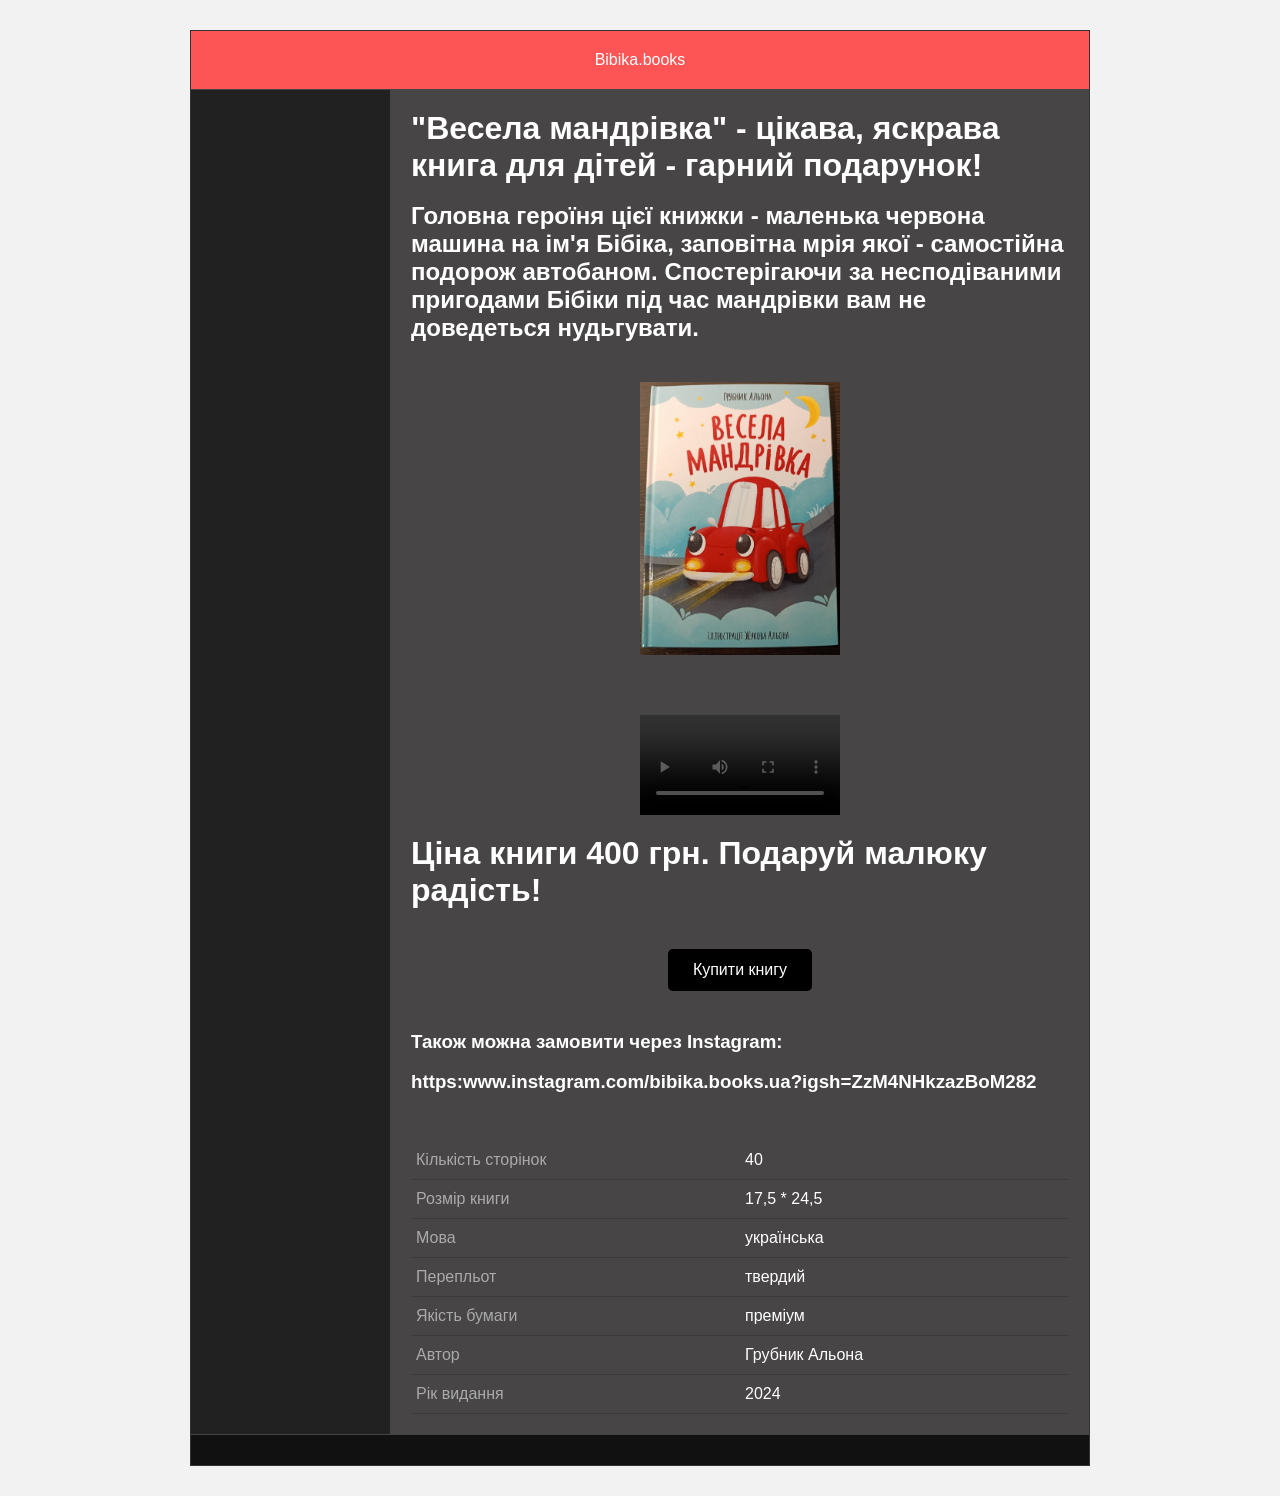
<file: index.html>
<!DOCTYPE html>
<html lang="uk">
<head>
    <meta charset="UTF-8">
    <title>Bibika.books</title>
    <meta name="description" content="Цікава казка - книга для дітей від 3 років.Книга для дітей від 3 років на подарунок купити. Книга подарок ребенку 3-5 лет купить. Цікава книжка для дитини.Bibika.books. Весела мандрівка - Альона Грубника">
    <meta name="keywords" content="
Казки на ніч. Сказки на ночь. Книжка для малюків 3-5 років,на подарунок купити. Книга подарок ребенку 3-5 лет купить. Цікава книжка для дитини, доставка по Україні">
    <link rel="stylesheet" href="style.css">
</head>
<body>
    <div class="page">
           <div class="header">
            Bibika.books
           </div>
           <div class="main">
                   <div class="menu">
                    
                   </div>
                <div class="content">
                    <h1>"Весела мандрівка" - цікава, яскрава книга для дітей - гарний подарунок!</h1><br>
     <h2><p>Головна героїня цієї книжки - маленька червона машина на ім'я Бібіка, заповітна мрія якої - самостійна подорож автобаном. Спостерігаючи за несподіваними пригодами Бібіки під час мандрівки вам не доведеться нудьгувати.</p></h2>
    <div class="content">
    <img src="img/photo3.jpg" class="center-img">
</div>
<video controls class="content-video">
    <source src="video/video1.mp4" type="video/mp4">
</video>
<h1>Ціна книги 400 грн.   Подаруй малюку радість!</h1>
<div class="buy-wrapper">
    <a href="order.html" class="buy-button">Купити книгу</a>
</div>
<h3>Також можна замовити через Instagram:</h3><br><a href="https:www.instagram.com/bibika.books.ua?igsh=ZzM4NHkzazBoM282"
   target="_blank"
   rel="noopener"
   class="insta-link">
   <h3>https:www.instagram.com/bibika.books.ua?igsh=ZzM4NHkzazBoM282</h3><br>
</a>
<div class="book-info">
    <table>
        <tr>
            <td>Кількість сторінок</td>
            <td>40</td>
        </tr>
        <tr>
            <td>Розмір книги</td>
            <td>17,5 * 24,5</td>
        </tr>
        <tr>
            <td>Мова</td>
            <td>українська</td>
        </tr>
        <tr>
            <td>Перепльот</td>
            <td>твердий</td>
        </tr>
        <tr>
            <td>Якість бумаги</td>
            <td>преміум</td>
        </tr>
        <tr>
            <td>Автор</td>
            <td>Грубник Альона</td>
        </tr>
        <tr>
            <td>Рік видання</td>
            <td>2024</td>
        </tr>
    </table>
</div>
                </div>
           </div>
           <div class="footer">
               
           </div>
    </div>
</body>
</html>
</file>
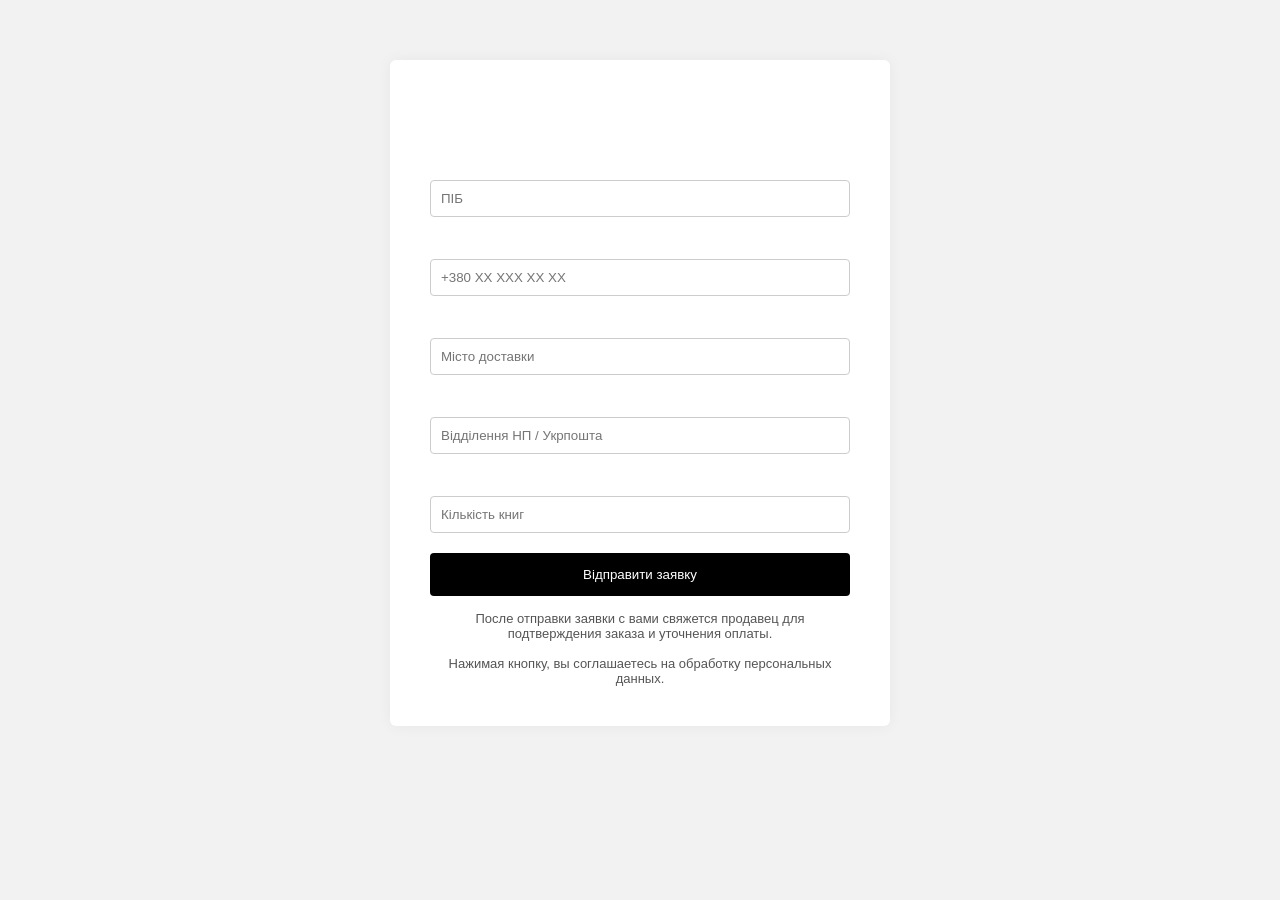
<file: order.html>
<!DOCTYPE html>
<html lang="uk">
<head>
    <meta charset="UTF-8">
    <title>Оформлення замовлення</title>
    <link rel="stylesheet" href="style.css">
</head>
<body>
<div class="order-container">

    <h2>Оформление заказа</h2>

    <form action="https://formspree.io/f/xjgewgjq" method="POST">
    <div class="form-group">
        <label>Имя и фамилия</label>
        <input 
            type="text" 
            name="ПІБ" 
            placeholder="ПІБ"
            required>
    </div>

    <div class="form-group">
        <label>Номер телефона</label>
        <input 
            type="tel" 
            name="Номер телефона" 
            placeholder="+380 ХХ ХХХ ХХ ХХ"
            required>
    </div>

    <div class="form-group">
        <label>Город доставки</label>
        <input 
            type="text" 
            name="Місто доставки" 
            placeholder="Місто доставки"
            required>
    </div>

    <div class="form-group">
        <label>Отделение Новой Почты</label>
        <input 
            type="text" 
            name="Відділення НП / Укрпошта" 
            placeholder="Відділення НП / Укрпошта"
            required>
    </div>
    <div class="form-group">
        <label>Количество книг</label>
        <input
            placeholder="Кількість книг" 
            type="number" 
            name="Кількість" 
            min="1" 
            value="Кількість:"
            required>
    </div>
    <button type="submit" class="submit-btn">Відправити заявку</button>
    <p class="note">
        После отправки заявки с вами свяжется продавец для подтверждения заказа и уточнения оплаты.
    </p>
    <p class="privacy">
        Нажимая кнопку, вы соглашаетесь на обработку персональных данных.
    </p>
</form>
</div>
</body>
</html>
</file>
<file: style.css>
* {
    margin: 0;
    padding: 0;
    box-sizing: border-box;
}

body {
    background: #f16262;
    font-family: Arial, sans-serif;
    color: #fff;
}

.page {
    width: 900px;
    margin: 30px auto;
    border: 1px solid #333; /* тонкая рамка */
}

.header {
    background: #fd5555;
    padding: 20px;
    text-align: center;
    border-bottom: 1px solid #444; /* тонкая линия */
}

.main {
    display: flex;
    min-height: 400px;
}

.menu {
    width: 200px;
    background: #222121;
    padding: 50px;
    border-right: 1px solid #444; 
}

.content {
    flex: 1;
    background: #474545;
    padding: 20px;
}

.footer {
    background: #111;
    text-align: center;
    padding: 15px;
    border-top: 1px solid #444;
    font-size: 14px;
    color: #bbb;
}

.center-img {
    display: block;       /* делает картинку блочной */
    margin: 20px auto;    /* центрирует */
    max-width: 200px;     /* максимальный размер */
    width: 100%;          /* адаптивность */
    height: auto;         /* сохраняет пропорции */
}
.content-video {
    display: block;
    margin: 20px auto; 
    width: 100%;
    max-width: 200px;
    height:auto;
}
.book-info {
    margin-top: 30px;
}

.book-info table {
    width: 100%;
    border-collapse: collapse;
}

.book-info td {
    padding: 10px 5px;
    border-bottom: 1px solid #3a3a3a; /* тонкая серая линия */
}

.book-info td:first-child {
    color: #aaa;  /* приглушённый цвет для названия */
    width: 50%;
}

body{
    margin: 0;
    background: #f2f2f2; /* светлый фон */
    font-family: Arial, sans-serif;
}

/* центрирование кнопки */
.buy-wrapper{
    text-align: center;
    margin: 40px 0;
}

.buy-button{
    display: inline-block;
    padding: 12px 25px;
    background: #000000;
    color: #ffffff;
    text-decoration: none;
    border-radius: 5px;
}

.buy-button:hover{
    background: #15ff00;
}

.order-container{
    max-width: 500px;
    margin: 60px auto;
    background: white;
    padding: 40px;
    border-radius: 6px;
    box-shadow: 0 0 15px rgba(0,0,0,0.05);
}

/* заголовок */
.order-container h2{
    text-align: center;
    margin-bottom: 30px;
}

/* блок каждого поля */
.form-group{
    display: flex;
    flex-direction: column;
    margin-bottom: 20px;
}

.form-group label{
    margin-bottom: 6px;
    font-size: 14px;
}

.form-group input{
    padding: 10px;
    border: 1px solid #ccc;
    border-radius: 4px;
}

/* кнопка */
.submit-btn{
    width: 100%;
    padding: 14px;
    background: rgb(0, 0, 0);
    color: rgb(255, 255, 255);
    border: none;
    border-radius: 4px;
    cursor: pointer;
}

.submit-btn:hover{
    background: #333;
}

.note{
    margin-top: 15px;
    font-size: 13px;
    text-align: center;
}

.insta-link{
    color: white;
    text-decoration: none;
}

.insta-link:visited{
    color: white;
}

.insta-link:hover{
    opacity: 0.8;
}
.note,
.privacy {
    margin-top: 15px;
    font-size: 13px;
    color: #555;   /* серый, хорошо видно */
    text-align: center;
}
</file>
